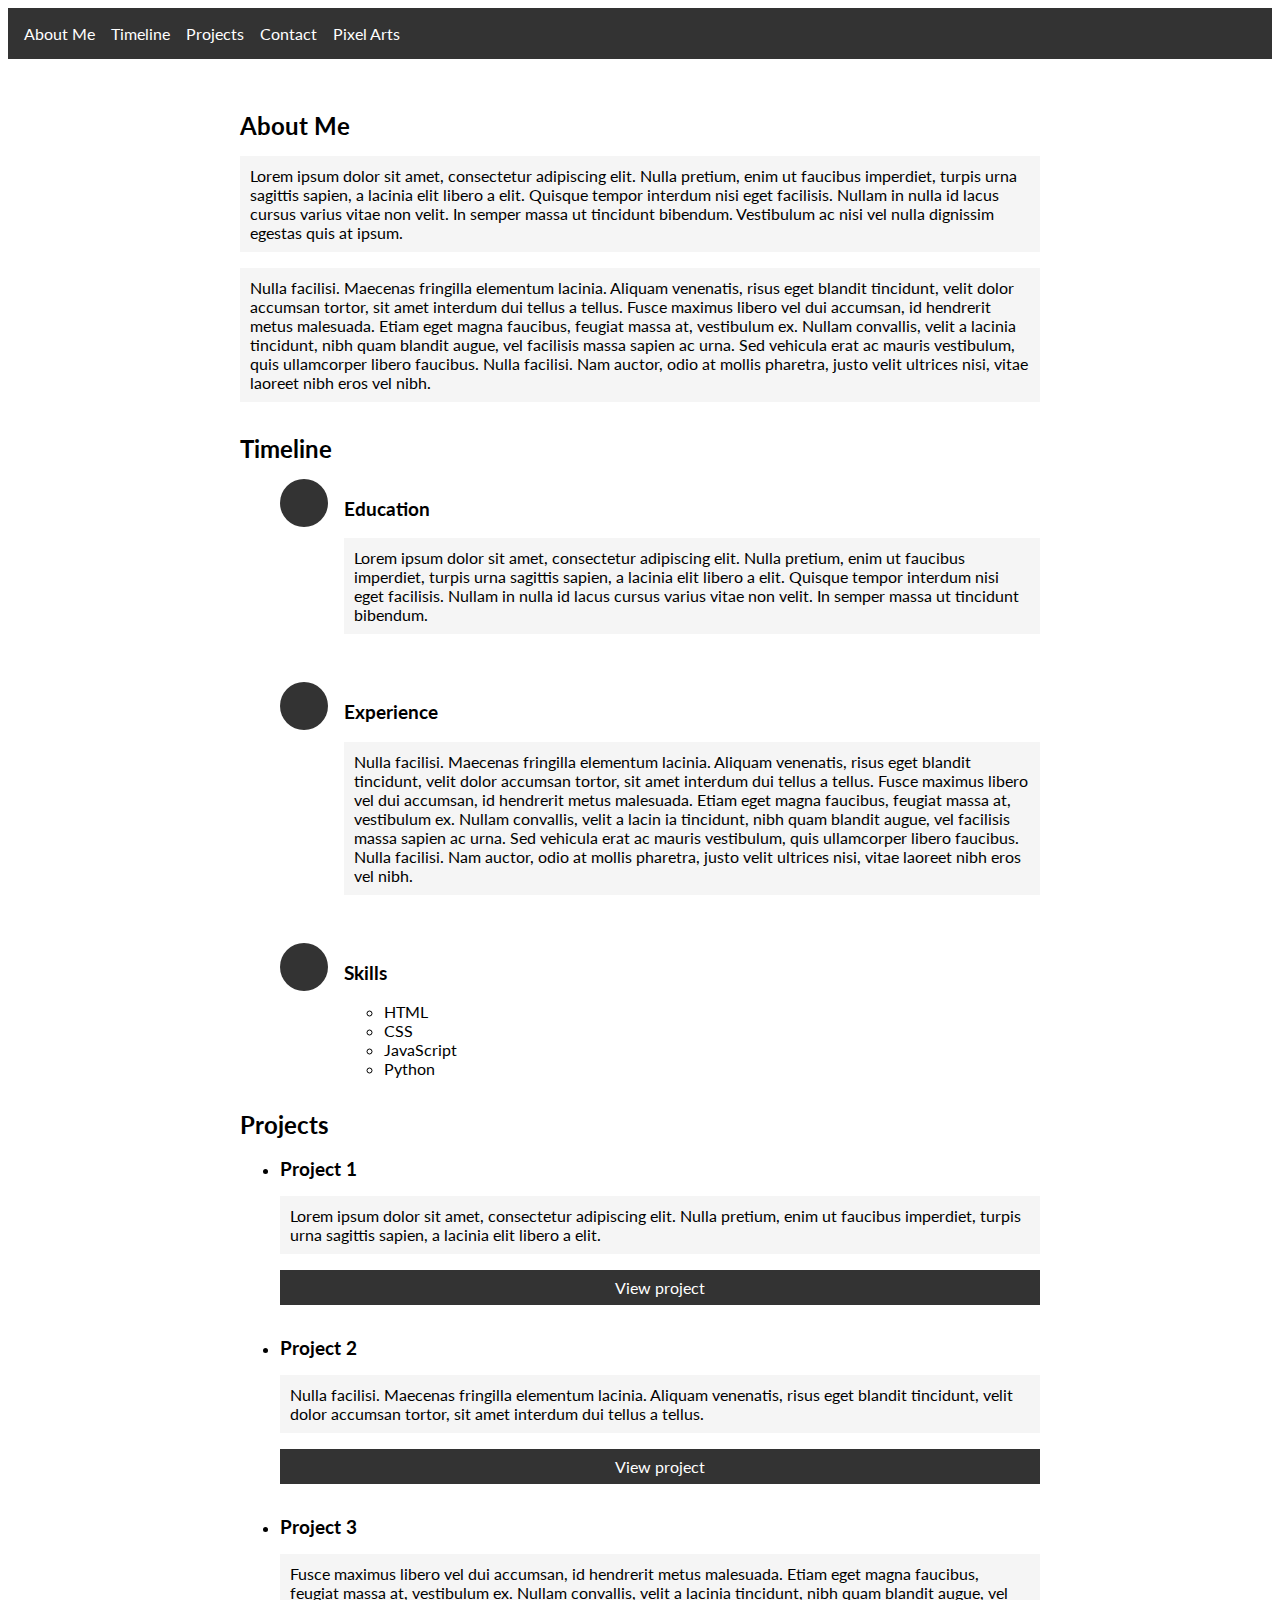
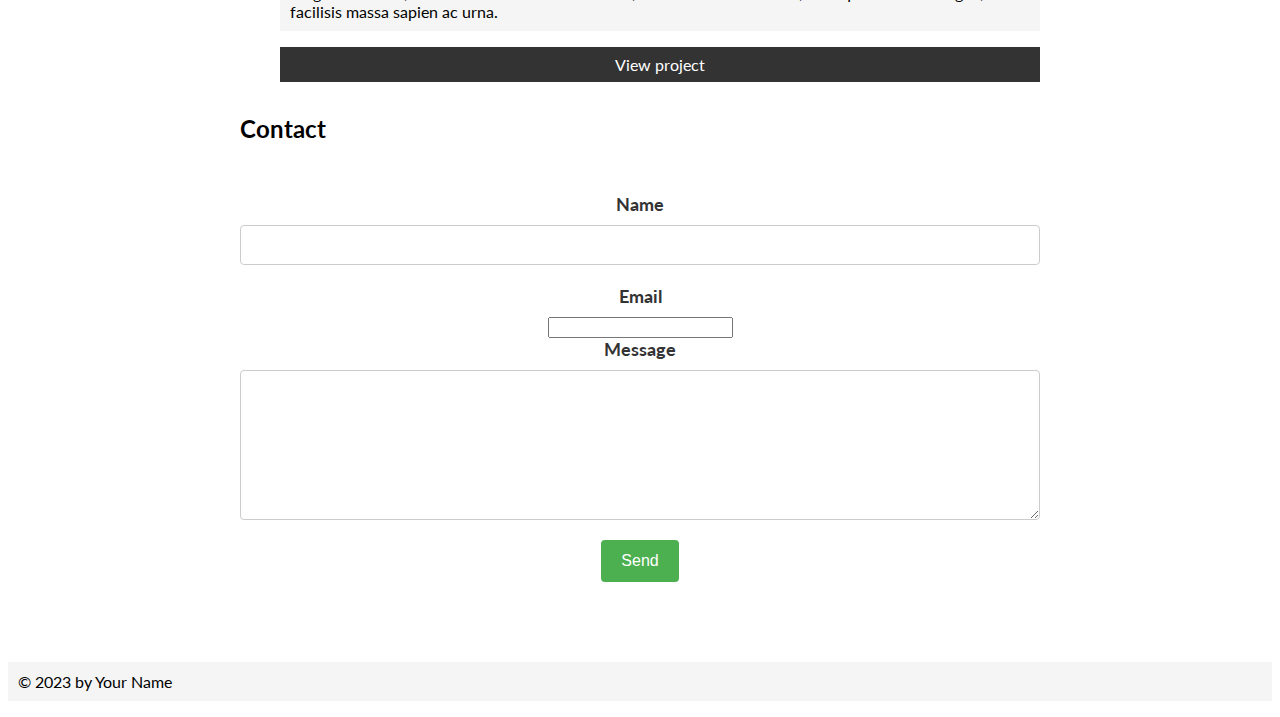
<file: index.html>
<!DOCTYPE html>
<html>

<head>
    <meta charset="UTF-8">
    <title>Portfolio</title>
    <link href="https://fonts.googleapis.com/css?family=Lato&display=swap" rel="stylesheet">
    <link rel="stylesheet" href="styles.css">
    <script>
        // smooth scrolling function
        function scrollToSection(sectionId) {
          const section = document.getElementById(sectionId);
          section.scrollIntoView({behavior: 'smooth'});
        }
    </script>
</head>

<body>
    <header>
        <nav>
            <ul>
                <li><a href="#about">About Me</a></li>
                <li><a href="#timeline">Timeline</a></li>
                <li><a href="#projects">Projects</a></li>
                <li><a href="#contact">Contact</a></li>
                <li><a href="photos.html">Pixel Arts</a></li>
            </ul>
        </nav>
    </header>
    <main>
        <section id="about">
            <h2>About Me</h2>
            <p>Lorem ipsum dolor sit amet, consectetur adipiscing elit. Nulla pretium, enim ut faucibus imperdiet,
                turpis urna sagittis sapien, a lacinia elit libero a elit. Quisque tempor interdum nisi eget facilisis.
                Nullam in nulla id lacus cursus varius vitae non velit. In semper massa ut tincidunt bibendum.
                Vestibulum ac nisi vel nulla dignissim egestas quis at ipsum.</p>
            <p>Nulla facilisi. Maecenas fringilla elementum lacinia. Aliquam venenatis, risus eget blandit tincidunt,
                velit dolor accumsan tortor, sit amet interdum dui tellus a tellus. Fusce maximus libero vel dui
                accumsan, id hendrerit metus malesuada. Etiam eget magna faucibus, feugiat massa at, vestibulum ex.
                Nullam convallis, velit a lacinia tincidunt, nibh quam blandit augue, vel facilisis massa sapien ac
                urna. Sed vehicula erat ac mauris vestibulum, quis ullamcorper libero faucibus. Nulla facilisi. Nam
                auctor, odio at mollis pharetra, justo velit ultrices nisi, vitae laoreet nibh eros vel nibh.</p>
        </section>
        <section id="timeline">
            <h2>Timeline</h2>
            <ul>
                <li class="timeline-item">
                    <div class="timeline-icon"></div>
                    <div class="timeline-content">
                        <h3>Education</h3>
                        <p>Lorem ipsum dolor sit amet, consectetur adipiscing elit. Nulla pretium, enim ut faucibus
                            imperdiet, turpis urna sagittis sapien, a lacinia elit libero a elit. Quisque tempor
                            interdum nisi eget facilisis. Nullam in nulla id lacus cursus varius vitae non velit. In
                            semper massa ut tincidunt bibendum.</p>
                    </div>
                </li>
                <li class="timeline-item">
                    <div class="timeline-icon"></div>
                    <div class="timeline-content">
                        <h3>Experience</h3>
                        <p>Nulla facilisi. Maecenas fringilla elementum lacinia. Aliquam venenatis, risus eget blandit
                            tincidunt, velit dolor accumsan tortor, sit amet interdum dui tellus a tellus. Fusce maximus
                            libero vel dui accumsan, id hendrerit metus malesuada. Etiam eget magna faucibus, feugiat
                            massa at, vestibulum ex. Nullam convallis, velit a lacin ia tincidunt, nibh quam blandit
                            augue, vel facilisis massa sapien ac urna. Sed vehicula erat ac mauris vestibulum, quis
                            ullamcorper libero faucibus. Nulla facilisi. Nam auctor, odio at mollis pharetra, justo
                            velit ultrices nisi, vitae laoreet nibh eros vel nibh.</p>
                    </div>
                </li>
                <li class="timeline-item">
                    <div class="timeline-icon"></div>
                    <div class="timeline-content">
                        <h3>Skills</h3>
                        <ul>
                            <li>HTML</li>
                            <li>CSS</li>
                            <li>JavaScript</li>
                            <li>Python</li>
                        </ul>
                    </div>
                </li>
            </ul>
        </section>
        <section id="projects">
            <h2>Projects</h2>
            <ul class="project-list">
                <li>
                    <h3>Project 1</h3>
                    <p>Lorem ipsum dolor sit amet, consectetur adipiscing elit. Nulla pretium, enim ut faucibus
                        imperdiet, turpis urna sagittis sapien, a lacinia elit libero a elit.</p>
                    <a href="#">View project</a>
                </li>
                <li>
                    <h3>Project 2</h3>
                    <p>Nulla facilisi. Maecenas fringilla elementum lacinia. Aliquam venenatis, risus eget blandit
                        tincidunt, velit dolor accumsan tortor, sit amet interdum dui tellus a tellus.</p>
                    <a href="#">View project</a>
                </li>
                <li>
                    <h3>Project 3</h3>
                    <p>Fusce maximus libero vel dui accumsan, id hendrerit metus malesuada. Etiam eget magna faucibus,
                        feugiat massa at, vestibulum ex. Nullam convallis, velit a lacinia tincidunt, nibh quam blandit
                        augue, vel facilisis massa sapien ac urna.</p>
                    <a href="#">View project</a>
                </li>
            </ul>
        </section>
        <section id="contact">
            <h2>Contact</h2>
            <form>
                <label for="name">Name</label>
                <input type="text" id="name" name="name" required>
                <label for="email">Email</label>
                <input type="email" id="email" name="email" required>
                <label for="message">Message</label>
                <textarea id="message" name="message" required></textarea>
                <input type="submit" value="Send">
            </form>
        </section>
    </main>
    <footer>
        <p>© 2023 by Your Name</p>
    </footer>

</body>

</html>
</file>
<file: styles.css>
body {
    font-family: 'Lato', sans-serif;
  }
  
  header {
    background-color: #333;
    color: white;
    padding: 1rem;
  }
  
  nav ul {
    list-style: none;
    margin: 0;
    padding: 0;
    display: flex;
  }
  
  nav li {
    margin-right: 1rem;
  }
  
  nav a {
    color: white;
    text-decoration: none;
  }
  
  nav a:hover {
    text-decoration: underline;
  }
  
  main {
    max-width: 800px;
    margin: 0 auto;
    padding: 2rem;
  }
  
  section {
    margin-bottom: 2rem;
  }
  
  h2 {
    margin-bottom: 1rem;
  }
  
  .timeline-item {
    display: flex;
    margin-bottom: 2rem;
  }
  
  .timeline-icon {
    width: 3rem;
    height: 3rem;
    border-radius: 50%;
    background-color: #333;
    margin-right: 1rem;
  }
  
  .timeline-content {
    flex: 1;
  }
  
  .project-list li {
    margin-bottom: 2rem;
  }
  
  .project-list h3 {
    margin-bottom: 0.5rem;
  }
  
  .project-list a {
    display: block;
    text-align: center;
    margin-top: 0.5rem;
    padding: 0.5rem;
    background-color: #333;
    color: white;
    text-decoration: none;
  }
  
  .project-list a:hover {
    background-color: #666;
  }
  p {
    background-color: #f5f5f5; /* very light gray */
    padding: 10px; /* add some padding to make the box visible */
  }
  form {
    display: flex;
    flex-direction: column;
    align-items: center;
    justify-content: center;
    margin-top: 50px;
  }
  
  label {
    margin-bottom: 10px;
    font-size: 18px;
    font-weight: bold;
    color: #333;
  }
  
  input[type="text"],
  textarea {
    width: 100%;
    padding: 10px;
    font-size: 16px;
    border: 1px solid #ccc;
    border-radius: 4px;
    box-sizing: border-box;
    margin-bottom: 20px;
  }
  
  textarea {
    height: 150px;
  }
  
  input[type="submit"] {
    background-color: #4CAF50;
    color: white;
    padding: 12px 20px;
    border: none;
    border-radius: 4px;
    cursor: pointer;
    font-size: 16px;
  }
  
  input[type="submit"]:hover {
    background-color: #45a049;
  }
</file>
